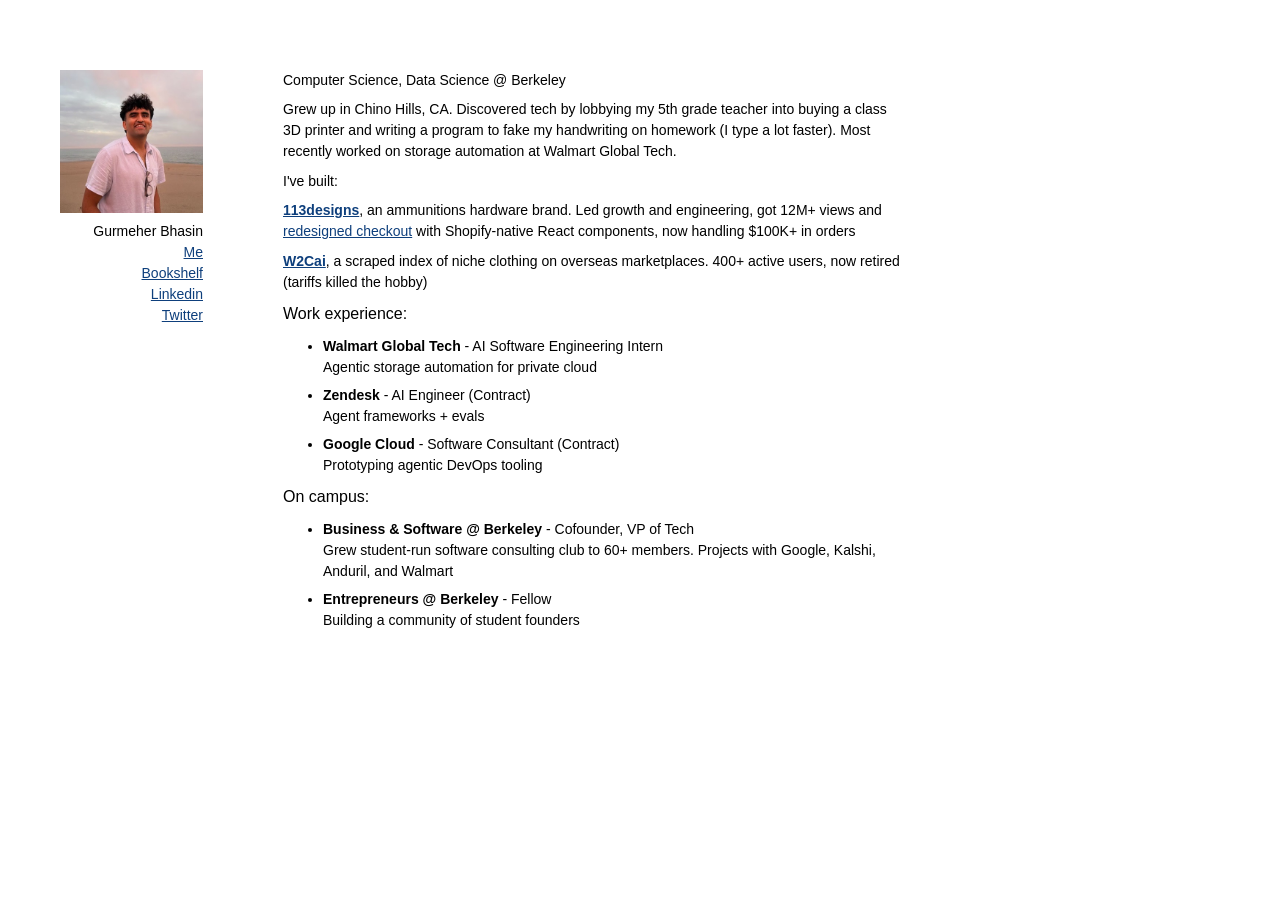
<file: index.html>
<!doctype html>
<html lang="en">
<head>
  <meta charset="utf-8">
  <meta name="viewport" content="width=device-width, initial-scale=1">
  <title>Gurmeher Bhasin</title>
  <link rel="stylesheet" href="/static/style.css">
</head>
<body>

<div id="menu">
  <img src="/static/profile.jpg" class="profile" alt="Gurmeher Bhasin">
  <span class="title">Gurmeher Bhasin</span>
  <ul>
    <li><a href="/">Me</a></li>
    <li><a href="/bookshelf">Bookshelf</a></li>
    <!-- <li><a href="/passions">Passions</a></li> -->
    <li><a href="https://www.linkedin.com/in/gurmeher">Linkedin</a></li>
    <li><a href="https://x.com/grmeher">Twitter</a></li>
  </ul>
</div>

<div id="content">

<p>Computer Science, Data Science @ Berkeley</p>
<p>Grew up in Chino Hills, CA. Discovered tech by lobbying my 5th grade teacher into buying a class 3D printer and writing a program to fake my handwriting on homework (I type a lot faster). Most recently worked on storage automation at Walmart Global Tech.</p>

<p>I've built:</p>
<p><b><a href="https://113designs.com">113designs</a></b>, an ammunitions hardware brand. Led growth and engineering, got 12M+ views and <a href="https://113designs.com/pages/packout-configurator">redesigned checkout</a> with Shopify-native React components, now handling $100K+ in orders</p> 
<p><b><a href="https://w2cai.net">W2Cai</a></b>, a scraped index of niche clothing on overseas marketplaces. 400+ active users, now retired (tariffs killed the hobby)</p>


<h2>Work experience:</h2>
<ul>
  <li><b>Walmart Global Tech</b> - AI Software Engineering Intern<br>
  Agentic storage automation for private cloud</li>
  <li><b>Zendesk</b> - AI Engineer (Contract)<br>
  Agent frameworks + evals</li>
  <li><b>Google Cloud</b> - Software Consultant (Contract)<br>
  Prototyping agentic DevOps tooling</li>
</ul>

<h2>On campus:</h2>
<ul>
  <li><b>Business & Software @ Berkeley</b> - Cofounder, VP of Tech<br>
  Grew student-run software consulting club to 60+ members. Projects with Google, Kalshi, Anduril, and Walmart</li>
  <li><b>Entrepreneurs @ Berkeley</b> - Fellow<br>
  Building a community of student founders</li>
</ul>

</div>

</body>
</html>
</file>
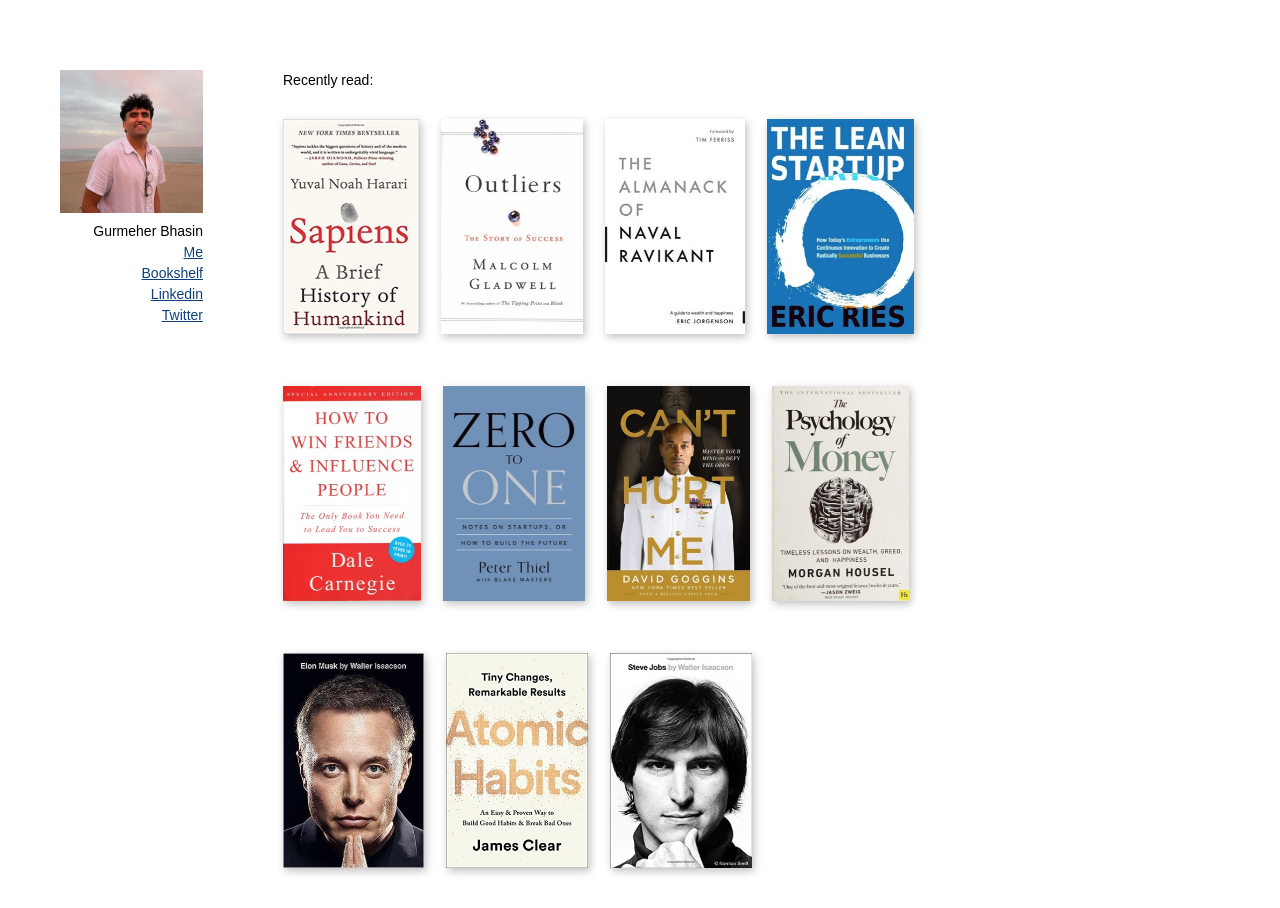
<file: bookshelf.html>
<!doctype html>
<html lang="en">
<head>
  <meta charset="utf-8">
  <meta name="viewport" content="width=device-width, initial-scale=1">
  <title>Bookshelf · Gurms</title>
  <link rel="stylesheet" href="/static/style.css">
</head>
<body>

<div id="menu">
  <img src="/static/profile.jpg" class="profile" alt="Gurmeher Bhasin">
  <span class="title">Gurmeher Bhasin</span>
  <ul>
    <li><a href="/">Me</a></li>
    <li><a href="/bookshelf">Bookshelf</a></li>
    <!-- <li><a href="/passions">Passions</a></li> -->
    <li><a href="https://www.linkedin.com/in/gurmeher">Linkedin</a></li>
    <li><a href="https://x.com/grmeher">Twitter</a></li>
  </ul>
</div>

<div id="content" class="wide">

<p>Recently read:</p>

<!-- to add a book: drop its cover in /static/books/ and add one line here.
     order on the page = order in this list. -->
<div class="covers">
  <img src="/static/books/sapiens.jpg" alt="Sapiens — Yuval Noah Harari" loading="lazy">
  <img src="/static/books/outliers.jpg" alt="Outliers — Malcolm Gladwell" loading="lazy">
  <img src="/static/books/almanack-naval-ravikant.jpg" alt="The Almanack of Naval Ravikant — Eric Jorgenson" loading="lazy">
  <img src="/static/books/lean-startup.jpg" alt="The Lean Startup — Eric Ries" loading="lazy">
  <img src="/static/books/how-to-win-friends.jpg" alt="How to Win Friends and Influence People — Dale Carnegie" loading="lazy">
  <img src="/static/books/zero-to-one.jpg" alt="Zero to One — Peter Thiel" loading="lazy">
  <img src="/static/books/cant-hurt-me.jpg" alt="Can't Hurt Me — David Goggins" loading="lazy">
  <img src="/static/books/psychology-of-money.jpg" alt="The Psychology of Money — Morgan Housel" loading="lazy">
  <img src="/static/books/elon-musk.jpg" alt="Elon Musk — Walter Isaacson" loading="lazy">
  <img src="/static/books/atomic-habits.jpg" alt="Atomic Habits — James Clear" loading="lazy">
  <img src="/static/books/steve-jobs.jpg" alt="Steve Jobs — Walter Isaacson" loading="lazy">
</div>

</div>

</body>
</html>
</file>
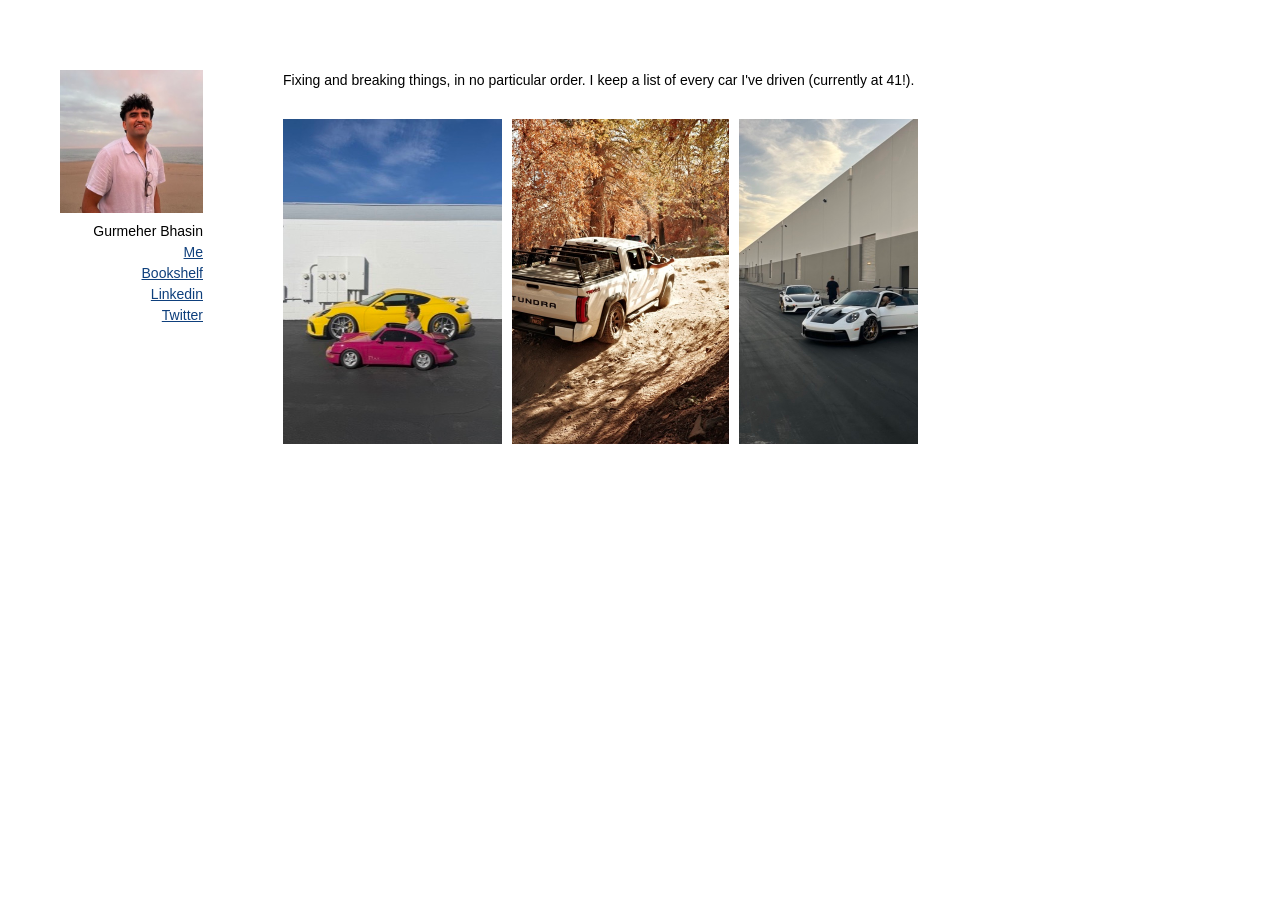
<file: passions.html>
<!doctype html>
<html lang="en">
<head>
  <meta charset="utf-8">
  <meta name="viewport" content="width=device-width, initial-scale=1">
  <title>Passions · Gurms</title>
  <link rel="stylesheet" href="/static/style.css">
</head>
<body>

<div id="menu">
  <img src="/static/profile.jpg" class="profile" alt="Gurmeher Bhasin">
  <span class="title">Gurmeher Bhasin</span>
  <ul>
    <li><a href="/">Me</a></li>
    <li><a href="/bookshelf">Bookshelf</a></li>
    <!-- <li><a href="/passions">Passions</a></li> -->
    <li><a href="https://www.linkedin.com/in/gurmeher">Linkedin</a></li>
    <li><a href="https://x.com/grmeher">Twitter</a></li>
  </ul>
</div>

<div id="content" class="wide">

<p>Fixing and breaking things, in no particular order. I keep a list of every car I've driven (currently at 41!).</p>
<div class="strip">
  <img src="/static/passions/cars-1.jpg" loading="lazy">
  <img src="/static/passions/cars-3.jpg" loading="lazy">
  <img src="/static/passions/cars-5.jpg" loading="lazy">
  <img src="/static/passions/cars-6.jpg" loading="lazy">
  <img src="/static/passions/cars-7.jpg" loading="lazy">
  <img src="/static/passions/cars-9.jpg" loading="lazy">
  <img src="/static/passions/cars-10.jpg" loading="lazy">
</div>

</div>

</body>
</html>
</file>
<file: static/style.css>
body {
  font-family: -apple-system, BlinkMacSystemFont, 'Segoe UI', Helvetica, Arial, sans-serif;
  font-size: 14px;
  margin: 0;
  line-height: 1.5;
}

/* one link color everywhere — visited links don't turn purple */
a, a:visited {
  color: #0e3f7c;
}

/* content column sits to the right of the menu */
#content {
  max-width: 620px;
  margin: 70px 0 40px 263px; /* 60 left gap + 143 menu + 80 gap - 20 padding */
  padding: 0 20px;
}

/* square profile photo at the top of the text */
.profile {
  width: 143px;
  height: 143px;
  object-fit: cover;
  background: #ddd; /* placeholder gray — invisible once a real image loads */
  margin-bottom: 0;
}

#menu .profile {
  display: block;
  margin: 0 0 8px auto; /* block on its own line, pushed to the right edge */
}

/* small section headers */
#content h2 {
  font-size: 16px;
  font-weight: normal;
  margin: 0.6em 0;
}

/* tighter spacing between text blocks */
#content p, #content ul {
  margin: 0.6em 0;
}

#content li {
  margin-bottom: 0.5em;
}

/* bookshelf page gets a slightly wider column */
#content.wide {
  max-width: 635px;
}

/* bookshelf: rows of covers, left-aligned, same height, width free */
.covers {
  display: flex;
  flex-wrap: wrap;
  gap: 52px 22px; /* row-gap column-gap */
  margin: 2em 0;
}

.covers img {
  height: 215px;
  width: auto;
  box-shadow: 2px 3px 8px rgba(0, 0, 0, 0.25);
}

/* menu pinned to the left of the content, right-aligned against it */
#menu {
  position: fixed;
  top: 70px;
  left: 60px;
  width: 143px;
  text-align: right;
}

#menu ul {
  list-style: none;
  margin: 0;
  padding: 0;
}

/* phones: menu on top, content column flush left */
@media (max-width: 760px) {
  #menu {
    position: static;
    text-align: left;
    padding: 20px 20px 0;
  }

  #menu li {
    display: inline-block;
    margin-right: 12px;
  }

  #content {
    margin-left: 0;
  }
}

img {
  max-width: 100%;
  height: auto;
}

/* horizontal image strip — drag / swipe / shift-scroll to move it */
.strip {
  display: flex;
  gap: 10px;
  overflow-x: auto;
  margin: 2em 0;
  padding-bottom: 8px; /* room for the scrollbar */
  scroll-snap-type: x proximity;
}

.strip img,
.strip .tile {
  height: 325px;
  width: auto;
  flex-shrink: 0;
  scroll-snap-align: start;
}
/* placeholder — delete once real images are in */
.strip .tile {
  width: 220px;
  background: #ddd;
}
</file>
